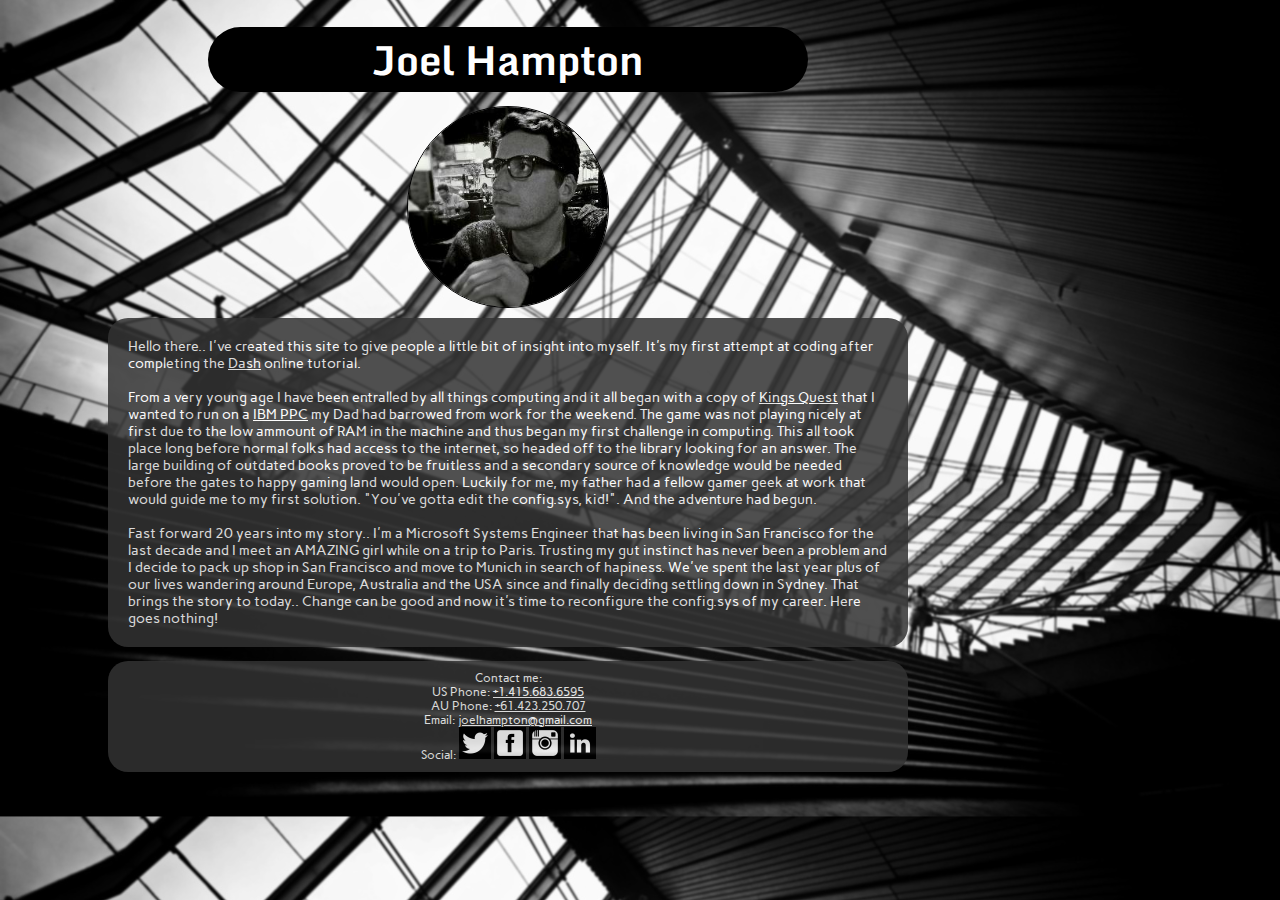
<file: w02/d02/joel/about_me/index.html>
<!DOCTYPE html>
<head>

<link href='http://fonts.googleapis.com/css?family=Carme' rel='stylesheet' type='text/css'>
<link href='http://fonts.googleapis.com/css?family=Monda' rel='stylesheet' type='text/css'>

<title>Joel Hampton</title>
	<style>
		header {
			background-color: black;
			color: #fff;
			text-align: center;
			padding: -.25px;
			margin-left: 200px;
			margin-right: 200px;
			font-size: 20px;
			font-family: 'Monda', sans-serif;
			border-radius: 120px;
			img -webkit-border-radius: 120px;
			img -moz-border-radius: 120px;
			max-width: 1000px;
		}
		h2 {
			text-align: center;
			img border-radius: 1px;
			img -webkit-border-radius: 10px;
			img -moz-border-radius: 10px;
			margin-top: -40px;
			margin-bottom: -10px;
			max-width: 1000px;
		}
		body {
			text-align: justify;
			background: url("background1.jpeg");
			background-size: cover;
			background-position: center;
			max-width: 1000px;
		}	
		p {
			text-align: left;
			color: #fff;
			background-color: #333;
			font-family: times;
			font-size: 14px;
			margin-right: 100px;
			margin-left: 100px;
			max-width: 1000px;
			opacity: 0.85;
			padding: 20px;
			border-radius: 20px;
			img -webkit-border-radius: 20px;
			img -moz-border-radius: 20px;
			font-family: 'Carme', sans-serif;
		}
		footer {
			text-align: center;
			color: #fff;
			background-color: #333;
			font-family: times;
			font-size: 12px;
			opacity: 0.85;
			margin-right: 100px;
			margin-left: 100px;
			padding: 10px;
			border-radius: 20px;
			img -webkit-border-radius: 20px;
			img -moz-border-radius: 20px;
			font-family: 'Carme', sans-serif;
			max-width: 1000px;
		}
		a:link {
   			color: #fff;
   		}
   		a:visited {
   			color: #fff;
   		}
   		
  @media (max-width: 500px) {
	  header {
	    font-size: 50px;
	    margin-top: 20px;
	    line-height: 40px;
	  }
	  
	  h2 {
	   font-size: 20px;
	   margin: 20px 0 30px 0;
	  }
	  
	  body {
	   margin: 20px 12px 0px 12px; 
	  }
	  
	  p {
	   font-size: 15px;
	   line-height: 24px; 
	  }
	  
	  footer {
	   font-size: 16px; 
	  }
	}
</style>
	</style>
</head>
<body>

	<header>
		<h1>Joel Hampton</h1>
	</header>

	<h2>
	</br>
	<img style="border: 1px solid black;
      		border-radius: 180px;
            -moz-border-radius: 180px;
            -webkit-border-radius: 180px;" 
           src="joel_bw.jpeg"
           width="200"
           height="200">
	</h2>
		
	<p> Hello there.. I've created this site to give people a little bit of insight into myself. It's my first attempt at coding after completing the <a href="https://dash.generalassemb.ly" target="_blank">Dash</a> online tutorial.
	</br>
	</br>
	From a very young age I have been entralled by all things computing and it all began with a copy of <a href="http://en.wikipedia.org/wiki/King's_Quest" target="_blank">Kings Quest</a> that I wanted to run on a <a href="http://en.wikipedia.org/wiki/IBM_Portable_Personal_Computer" target="_blank">IBM PPC</a> my Dad had barrowed from work for the weekend. The game was not playing nicely at first due to the low ammount of RAM in the machine and thus began my first challenge in computing. This all took place long before normal folks had access to the internet, so headed off to the library looking for an answer. The large building of outdated books proved to be fruitless and a secondary source of knowledge would be needed before the gates to happy gaming land would open. Luckily for me, my father had a fellow gamer geek at work that would guide me to my first solution. "You've gotta edit the config.sys, kid!". And the adventure had begun.</br>
	</br>
	Fast forward 20 years into my story.. I'm a Microsoft Systems Engineer that has been living in San Francisco for the last decade and I meet an AMAZING girl while on a trip to Paris. Trusting my gut instinct has never been a problem and I decide to pack up shop in San Francisco and move to Munich in search of hapiness. We've spent the last year plus of our lives wandering around Europe, Australia and the USA since and finally deciding settling down in Sydney. That brings the story to today.. Change can be good and now it's time to reconfigure the config.sys of my career. Here goes nothing!
	</p>

	<footer>
			Contact me:</br>
			US Phone: <a href="tel:+1-415-683-6595">+1.415.683.6595</a></br>
			AU Phone: <a href="tel:+61423250707">+61.423.250.707</a></br>
			Email: <a href="mailto:joelhampton@gmail.com">joelhampton@gmail.com</a></br>
			Social:  <a href="https://twitter.com/contact411" target="_blank"><img src="twitter.png" width="32" heigth="32"></a> <a href="https://facebook.com/joelhampton" target="_blank"><img src="facebook.png" width="32" heigth="32"></a> <a href="https://instagram.com/contact411" target="_blank"><img src="instagram.jpg" width="32" heigth="32"></a> <a href="https://au.linkedin.com/in/joelhampton/" target="_blank"><img src="linkedin.png" width="32" heigth="32"></a></br>

			<a class="twitter-timeline" href="https://twitter.com/contact411" data-widget-id="524760307424436224"></a>

	</footer>
</body>



<script>!function(d,s,id){var js,fjs=d.getElementsByTagName(s)[0],p=/^http:/.test(d.location)?'http':'https';if(!d.getElementById(id)){js=d.createElement(s);js.id=id;js.src=p+"://platform.twitter.com/widgets.js";fjs.parentNode.insertBefore(js,fjs);}}(document,"script","twitter-wjs");</script>
</file>
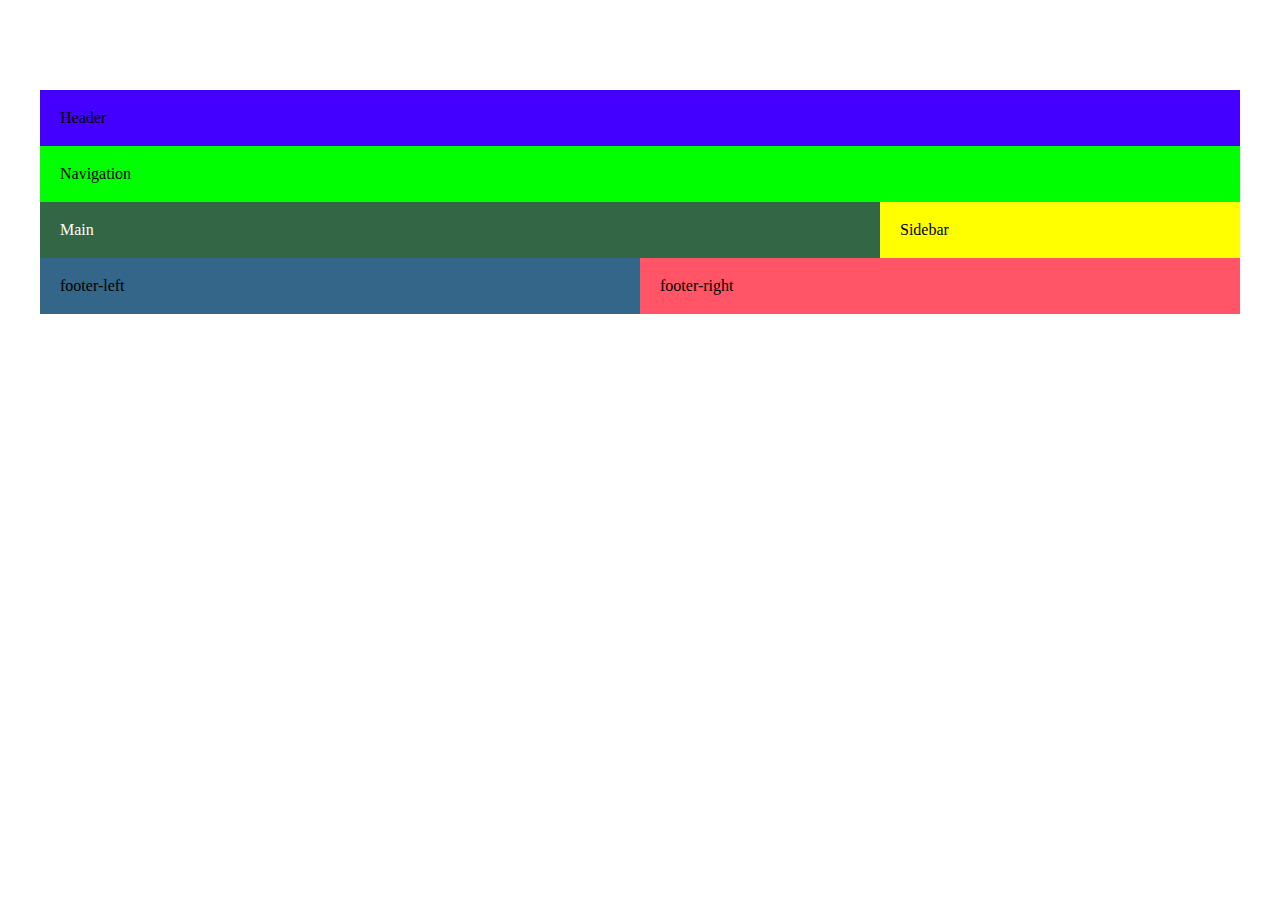
<file: w02/d03/joel/box_model/index.html>
<!DOCTYPE html>
<html lang="eng">
  <head>
    <title>Box Model</title>
    <link rel="stylesheet" href="cssreset.css">
    <link rel="stylesheet" href="styles.css">
  </head>

  <body>
    <div id="container">
      <header>
        Header
      </header>

      <nav>
        <p>Navigation</p>
      </nav>

      <main>
        <h2>Main</h2>
      </main>

      <div id="sidebar">
        <p>Sidebar</p>  
      </div>
      
      <div class="clearfix"></div>

      <footer>
        <div id="footer-left"><p>footer-left</p></div>
        
        <div id="footer-right"><p>footer-right</p></div>
      </footer>
    </div>
  </body>

</html>
</file>
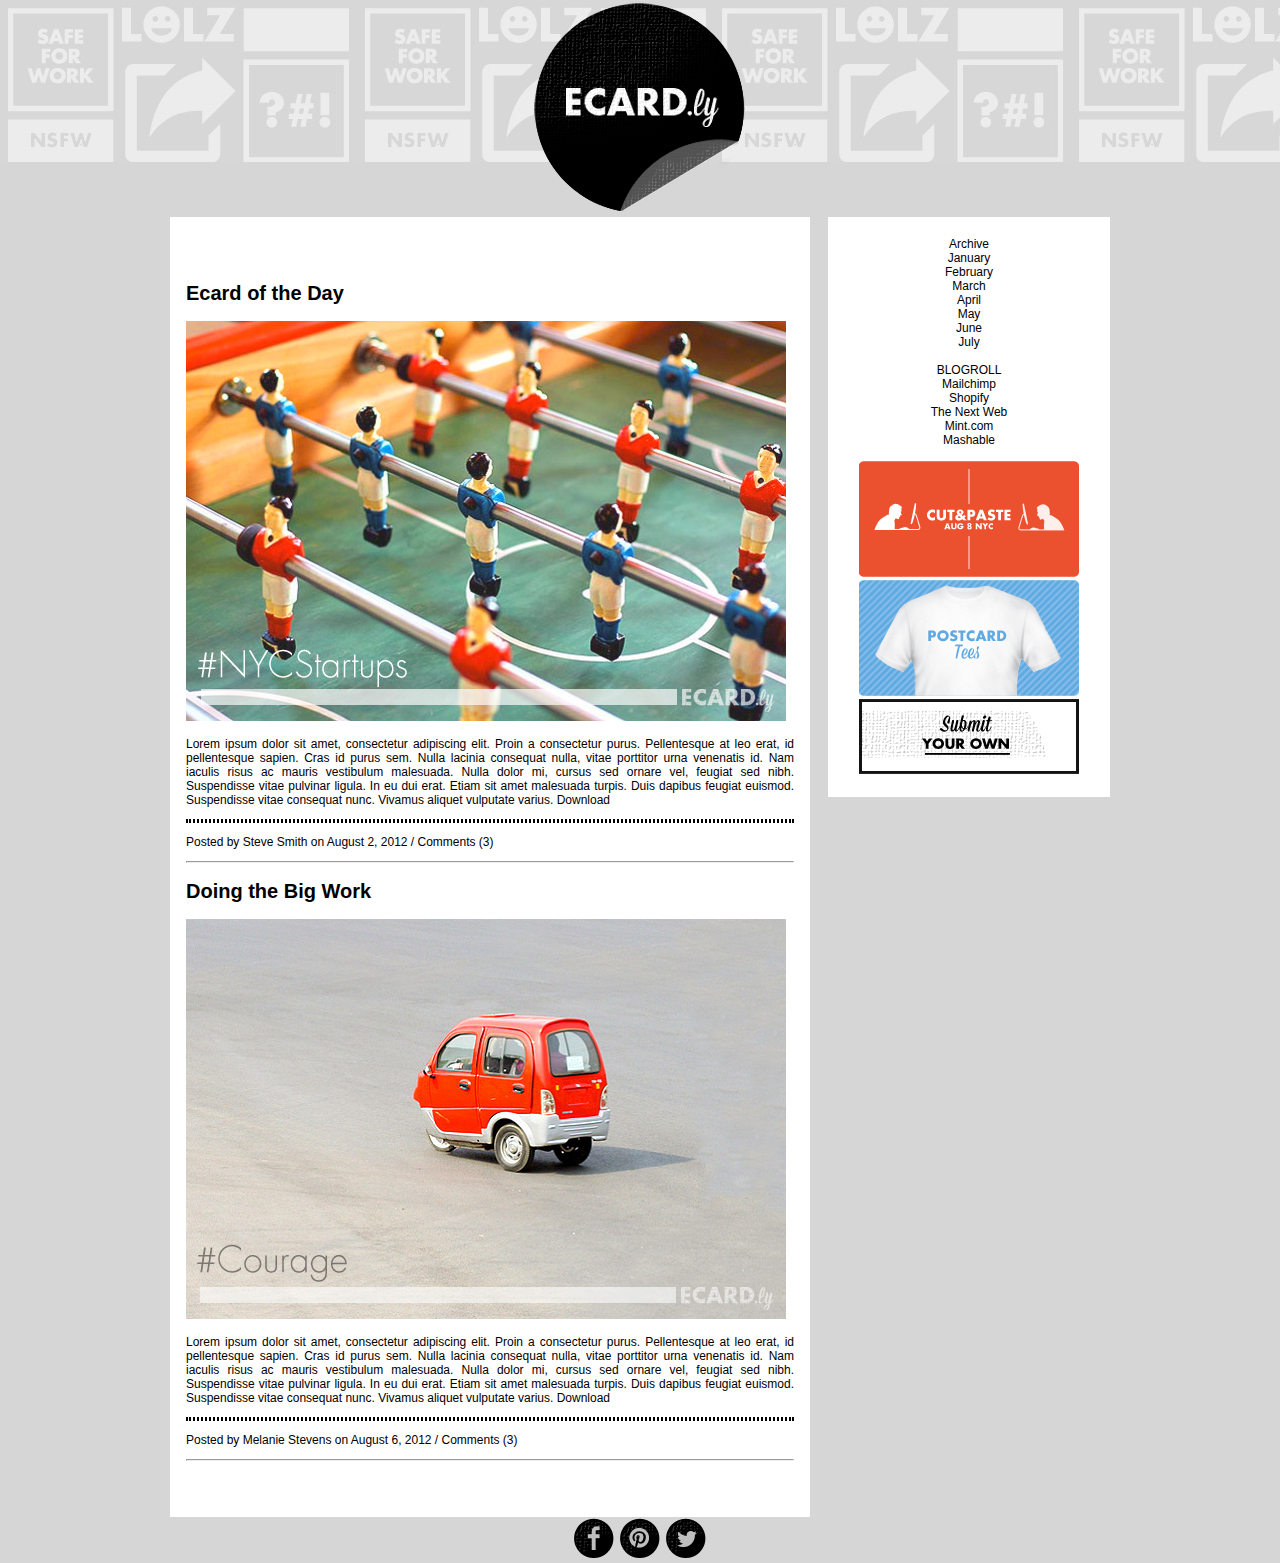
<file: w02/d03/joel/homework/index.html>
<!DOCTYPE html>
<html lang="en">
	<head>
    	<meta charset="utf-8">
    	<meta name="description" content="The best in ecards">
    	<meta name="keywords" content="Ecards, comedy, gifts">
		<title>Ecard.ly | The Best in Ecards</title>
		<link rel="stylesheet" href="css/normalize.css">
		<link rel="stylesheet" href="css/style.css">
	</head>
  <body>
    
      <header>
        <img src="images/logo.png" alt="">
      </header>

  <div id="container">
      <main>
        <h2>Ecard of the Day</h2>
        <img src="images/ecard-nycstartups.jpg" alt="">
        <p>Lorem ipsum dolor sit amet, consectetur adipiscing elit. Proin a consectetur purus. Pellentesque at leo erat, id pellentesque sapien. Cras id purus sem. Nulla lacinia consequat nulla, vitae porttitor urna venenatis id. Nam iaculis risus ac mauris vestibulum malesuada. Nulla dolor mi, cursus sed ornare vel, feugiat sed nibh. Suspendisse vitae pulvinar ligula. In eu dui erat. Etiam sit amet malesuada turpis. Duis dapibus feugiat euismod. Suspendisse vitae consequat nunc. Vivamus aliquet vulputate varius. Download</p>
        <hr style="border: dotted 2px #000">

        <p>Posted by Steve Smith on August 2, 2012  /  Comments (3)</p>
        <hr>

        <h2>Doing the Big Work</h2>
        <img src="images/ecard-courage.jpg" alt="">
        <p>Lorem ipsum dolor sit amet, consectetur adipiscing elit. Proin a consectetur purus. Pellentesque at leo erat, id pellentesque sapien. Cras id purus sem. Nulla lacinia consequat nulla, vitae porttitor urna venenatis id. Nam iaculis risus ac mauris vestibulum malesuada. Nulla dolor mi, cursus sed ornare vel, feugiat sed nibh. Suspendisse vitae pulvinar ligula. In eu dui erat. Etiam sit amet malesuada turpis. Duis dapibus feugiat euismod. Suspendisse vitae consequat nunc. Vivamus aliquet vulputate varius. Download</p> <hr style="border: dotted 2px #000">

        <p>Posted by Melanie Stevens on August 6, 2012  /  Comments (3)</p>
        <hr>
      </main>

      <div id="sidebar">
          <li>Archive</li>
          <li>January</li>
          <li>February</li>
          <li>March</li>
          <li>April</li>
          <li>May</li>
          <li>June</li>
          <li>July</li>
        <br>
          <li>BLOGROLL</li>
          <li>Mailchimp</li>
          <li>Shopify</li>
          <li>The Next Web</li>
          <li>Mint.com</li>
          <li>Mashable</li>
        <br>
          <img src="images/ad-cut-and-paste.gif" alt="">
          <img src="images/ad-postcard-tee.png" alt="">
          <img src="images/ad-submit-your-own.png" alt="">

      </div>
      
      <div class="clearfix"></div>

      <footer>
        <img src="images/social-icon-facebook.png" alt="">
        <img src="images/social-icon-pinterest.png" alt="">
        <img src="images/social-icon-twitter.png" alt="">

      </footer>
    </div>
  </body>
</html>
</file>
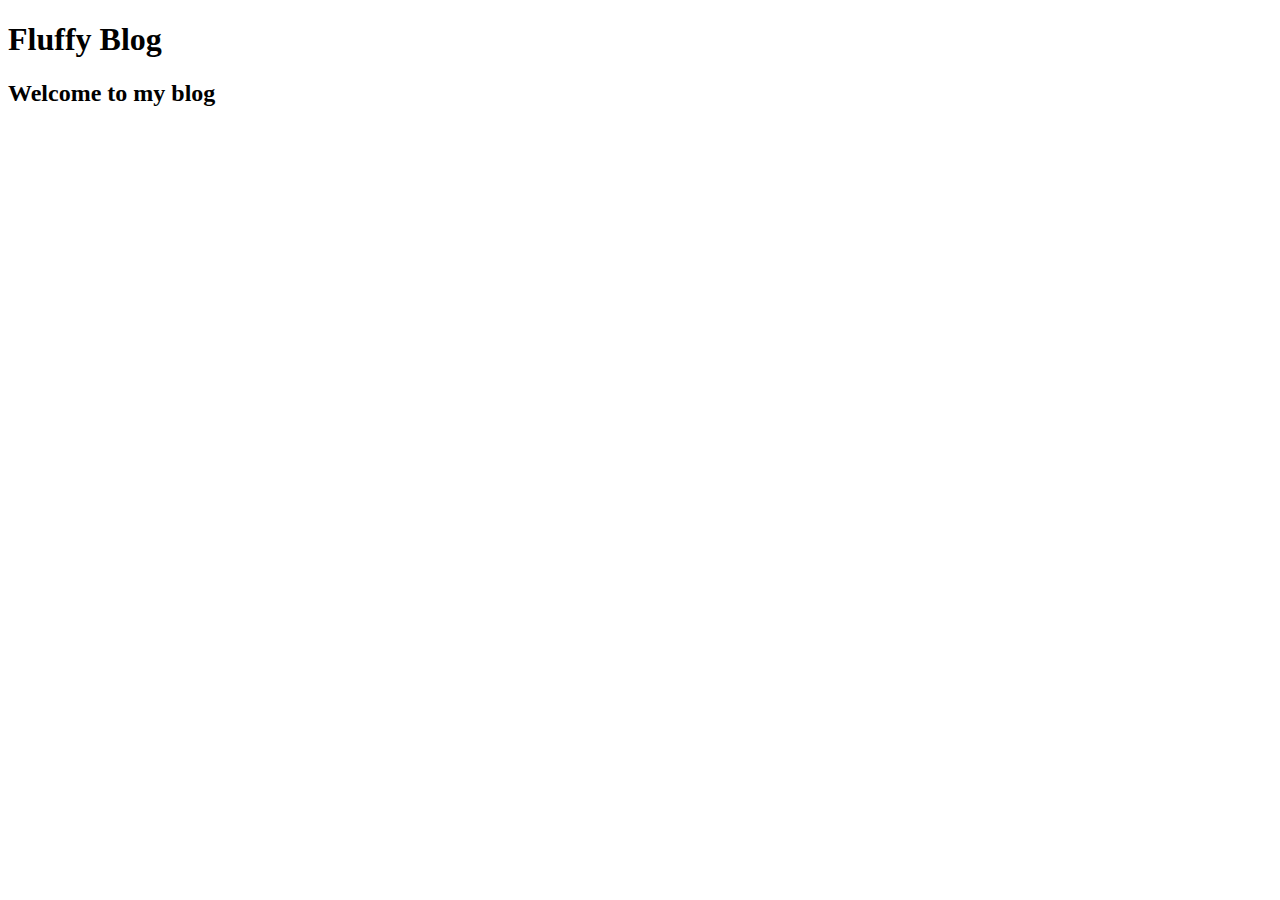
<file: w02/d02/joel/box_model.html>
<!--  This is incomplete... Take a look at the class notes! -->


<!DOCTYPE HTML>
<html lang="en">

  <head>
    <title>Fluffy Blog - The Story of Jack</title>

    <header>
      <hgroup>
        <h1>Fluffy Blog</h1>
        <h2>Welcome to my blog</h2>
      </hgroup>
    </header>
  </head>

  <body>
    <style>
      div {

      }
    </style>
  </body>
</html>
</file>
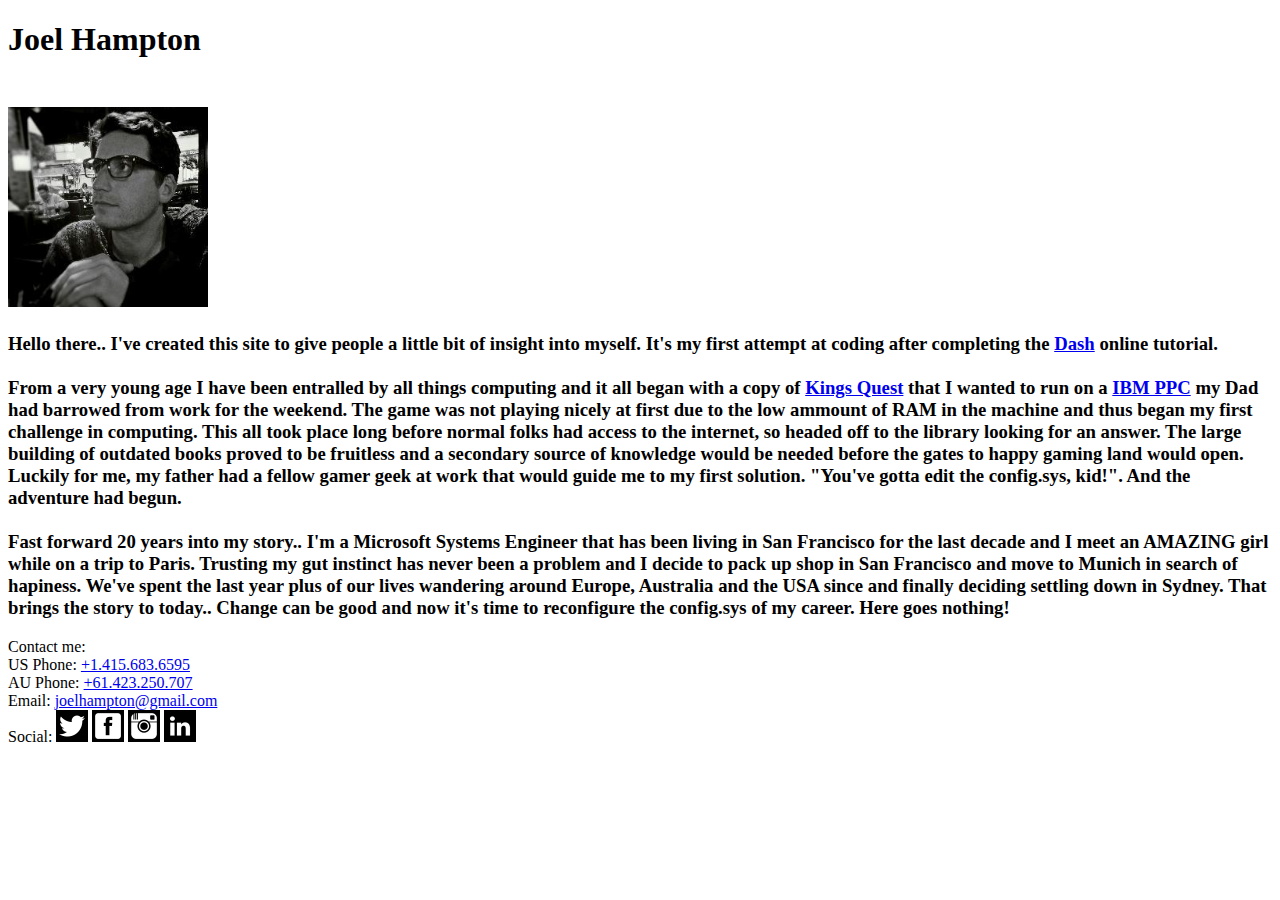
<file: w02/d02/joel/about_me/simple_about_me.html>
<!DOCTYPE html>
<html>
<head>
	<title>Joel Hampton - About Me</title>
</head>

	<body>

		<header>
			<h1>Joel Hampton</h1>
		</header>

		<h2>
		<br>
		<img src="joel_bw.jpeg" width="200" height="200">
		</h2>
		
		<h3>	
			<p> Hello there.. I've created this site to give people a little bit of insight into myself. It's my first attempt at coding after completing the <a href="https://dash.generalassemb.ly" target="_blank">Dash</a> online tutorial.
			<br>
			<br>
			From a very young age I have been entralled by all things computing and it all began with a copy of <a href="http://en.wikipedia.org/wiki/King's_Quest" target="_blank">Kings Quest</a> that I wanted to run on a <a href="http://en.wikipedia.org/wiki/IBM_Portable_Personal_Computer" target="_blank">IBM PPC</a> my Dad had barrowed from work for the weekend. The game was not playing nicely at first due to the low ammount of RAM in the machine and thus began my first challenge in computing. This all took place long before normal folks had access to the internet, so headed off to the library looking for an answer. The large building of outdated books proved to be fruitless and a secondary source of knowledge would be needed before the gates to happy gaming land would open. Luckily for me, my father had a fellow gamer geek at work that would guide me to my first solution. "You've gotta edit the config.sys, kid!". And the adventure had begun.<br>
			<br>
			Fast forward 20 years into my story.. I'm a Microsoft Systems Engineer that has been living in San Francisco for the last decade and I meet an AMAZING girl while on a trip to Paris. Trusting my gut instinct has never been a problem and I decide to pack up shop in San Francisco and move to Munich in search of hapiness. We've spent the last year plus of our lives wandering around Europe, Australia and the USA since and finally deciding settling down in Sydney. That brings the story to today.. Change can be good and now it's time to reconfigure the config.sys of my career. Here goes nothing!
			</p>
		</h3>
	</body>

	<footer>
			Contact me:<br>
			US Phone: <a href="tel:+1-415-683-6595">+1.415.683.6595</a><br>
			AU Phone: <a href="tel:+61423250707">+61.423.250.707</a><br>
			Email: <a href="mailto:joelhampton@gmail.com">joelhampton@gmail.com</a><br>
			Social:  <a href="https://twitter.com/contact411" target="_blank"><img src="twitter.png" width="32" heigth="32"></a> <a href="https://facebook.com/joelhampton" target="_blank"><img src="facebook.png" width="32" heigth="32"></a> <a href="https://instagram.com/contact411" target="_blank"><img src="instagram.jpg" width="32" heigth="32"></a> <a href="https://au.linkedin.com/in/joelhampton/" target="_blank"><img src="linkedin.png" width="32" heigth="32"></a><br>

			<a class="twitter-timeline" href="https://twitter.com/contact411" data-widget-id="524760307424436224"></a>

	</footer>
</html>

<script>!function(d,s,id){var js,fjs=d.getElementsByTagName(s)[0],p=/^http:/.test(d.location)?'http':'https';if(!d.getElementById(id)){js=d.createElement(s);js.id=id;js.src=p+"://platform.twitter.com/widgets.js";fjs.parentNode.insertBefore(js,fjs);}}(document,"script","twitter-wjs");</script>
</file>
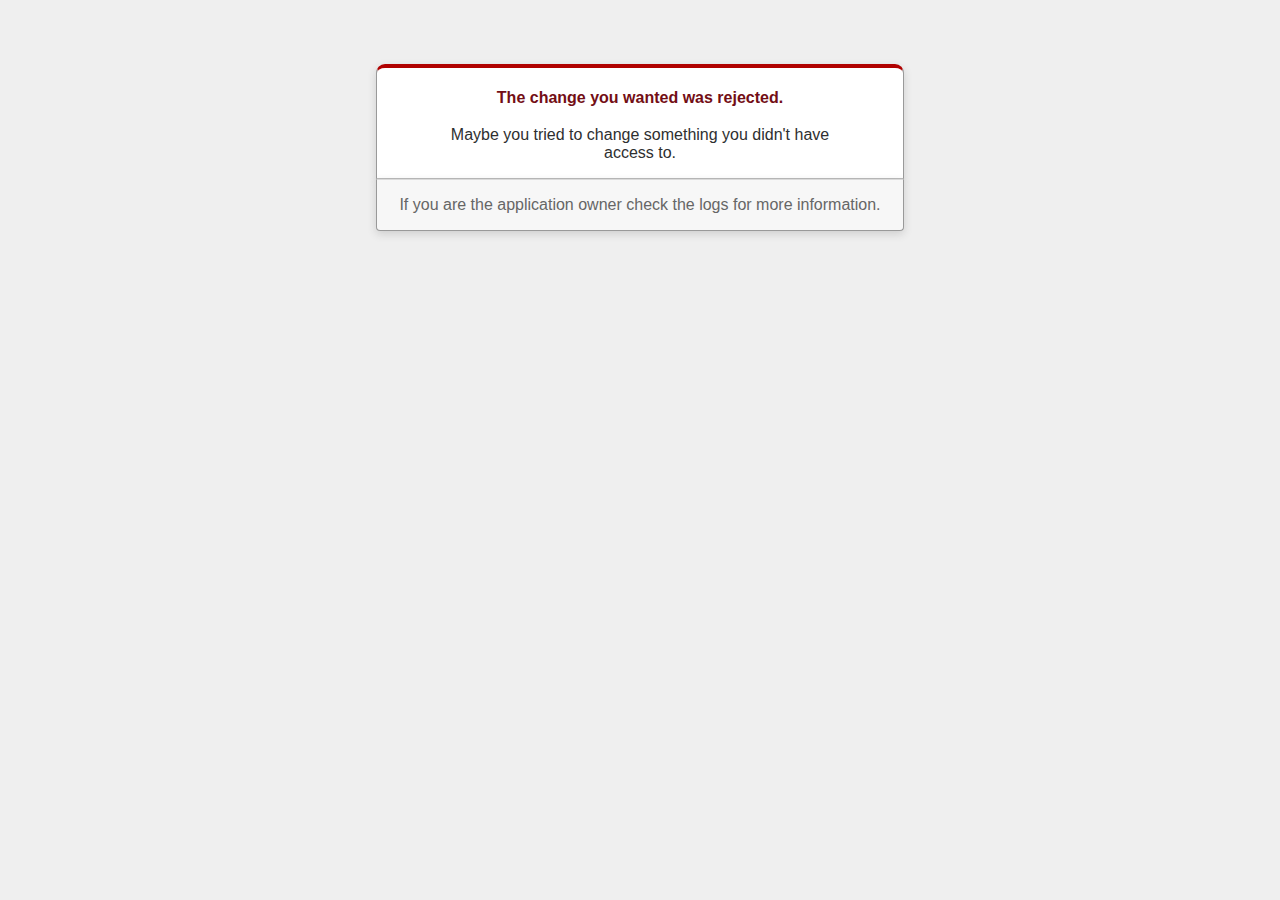
<file: w03/d04/joel/shelter_manager/public/422.html>
<!DOCTYPE html>
<html>
<head>
  <title>The change you wanted was rejected (422)</title>
  <meta name="viewport" content="width=device-width,initial-scale=1">
  <style>
  body {
    background-color: #EFEFEF;
    color: #2E2F30;
    text-align: center;
    font-family: arial, sans-serif;
    margin: 0;
  }

  div.dialog {
    width: 95%;
    max-width: 33em;
    margin: 4em auto 0;
  }

  div.dialog > div {
    border: 1px solid #CCC;
    border-right-color: #999;
    border-left-color: #999;
    border-bottom-color: #BBB;
    border-top: #B00100 solid 4px;
    border-top-left-radius: 9px;
    border-top-right-radius: 9px;
    background-color: white;
    padding: 7px 12% 0;
    box-shadow: 0 3px 8px rgba(50, 50, 50, 0.17);
  }

  h1 {
    font-size: 100%;
    color: #730E15;
    line-height: 1.5em;
  }

  div.dialog > p {
    margin: 0 0 1em;
    padding: 1em;
    background-color: #F7F7F7;
    border: 1px solid #CCC;
    border-right-color: #999;
    border-left-color: #999;
    border-bottom-color: #999;
    border-bottom-left-radius: 4px;
    border-bottom-right-radius: 4px;
    border-top-color: #DADADA;
    color: #666;
    box-shadow: 0 3px 8px rgba(50, 50, 50, 0.17);
  }
  </style>
</head>

<body>
  <!-- This file lives in public/422.html -->
  <div class="dialog">
    <div>
      <h1>The change you wanted was rejected.</h1>
      <p>Maybe you tried to change something you didn't have access to.</p>
    </div>
    <p>If you are the application owner check the logs for more information.</p>
  </div>
</body>
</html>
</file>
<file: w02/d03/joel/box_model/styles.css>
* {
  box-sizing: border-box;
  -moz-box-sizing: border-box;
  -webkit-box-sizing: border-box;
  -ms-box-sizing: border-box;
  -o-box-sizing: border-box;
}

nav {
  background: #00ff00;
}

header {
  background: #4400ff;
}

.clearfix {
  clear: both;
}

#container{
  width: 100%;
  margin: 50px auto;
  padding: 40px;
}

header, nav, main, #sidebar, #footer-left, #footer-right {
  padding: 20px;
}

main {
  background: #336644;
  color: #ffffff;
  width: 70%;
  float: left;
}

#sidebar {
  background: #FFFF00;
  width: 30%;
  float:left;
}

#full_page {
  width:;
}

#footer-left {
  background: #336688;
  width: 50%;
  float: left;
}

#footer-right {
  background: #ff5566;
  width: 50%;
  float: right;
}
</file>
<file: w02/d03/joel/homework/css/style.css>
/* 
Project Name: Ecard.ly
Client: General Assembly 
Author: Christopher Castig | @castig
Developer @GA in NYC
*/

/* Box Model Hack */
* {
  box-sizing: border-box;
  -moz-box-sizing: border-box;
  -webkit-box-sizing: border-box;
  -ms-box-sizing: border-box;
  -o-box-sizing: border-box;
}
/* Clear fix hack */
.clearfix:after {
     content: ".";
     display: block;
     clear: both;
     visibility: hidden;
     line-height: 0;
     height: 0;
}

.clear {
	clear: both;
}

body {
     background: #d6d6d6;
}

main {
  background: #ffffff;
  float: left;
  color: #000000;
  max-width: 640px;
  text-align: justify;
  padding: 3em 1em;
}

header {
     background-image:url('../images/background.jpg');
     background-repeat: repeat-x;
     width: 100%;
     text-align: center;
     /*height: 60px;*/
     /*position: absolute;*/
}

h2{font-size: 20px;
}

p{
     font-size: 12px;
}

#container{
  width: 940px;
  margin: 0 auto;
}

#sidebar {
  background: #FFFFFF;
  width: 30%;
  float:right;
  list-style: none;
  font-size: 12px;
  text-align: center;
  padding: 20px;
}

footer {
     text-align: center;
}

a:link{
     color: #000000;
}
</file>
<file: w02/d03/joel/box_model/cssreset.css>
/* http://meyerweb.com/eric/tools/css/reset/ 
   v2.0 | 20110126
   License: none (public domain)
*/

html, body, div, span, applet, object, iframe,
h1, h2, h3, h4, h5, h6, p, blockquote, pre,
a, abbr, acronym, address, big, cite, code,
del, dfn, em, img, ins, kbd, q, s, samp,
small, strike, strong, sub, sup, tt, var,
b, u, i, center,
dl, dt, dd, ol, ul, li,
fieldset, form, label, legend,
table, caption, tbody, tfoot, thead, tr, th, td,
article, aside, canvas, details, embed, 
figure, figcaption, footer, header, hgroup, 
menu, nav, output, ruby, section, summary,
time, mark, audio, video {
  margin: 0;
  padding: 0;
  border: 0;
  font-size: 100%;
  font: inherit;
  vertical-align: baseline;
}
/* HTML5 display-role reset for older browsers */
article, aside, details, figcaption, figure, 
footer, header, hgroup, menu, nav, section {
  display: block;
}
body {
  line-height: 1;
}
ol, ul {
  list-style: none;
}
blockquote, q {
  quotes: none;
}
blockquote:before, blockquote:after,
q:before, q:after {
  content: '';
  content: none;
}
table {
  border-collapse: collapse;
  border-spacing: 0;
}
</file>
